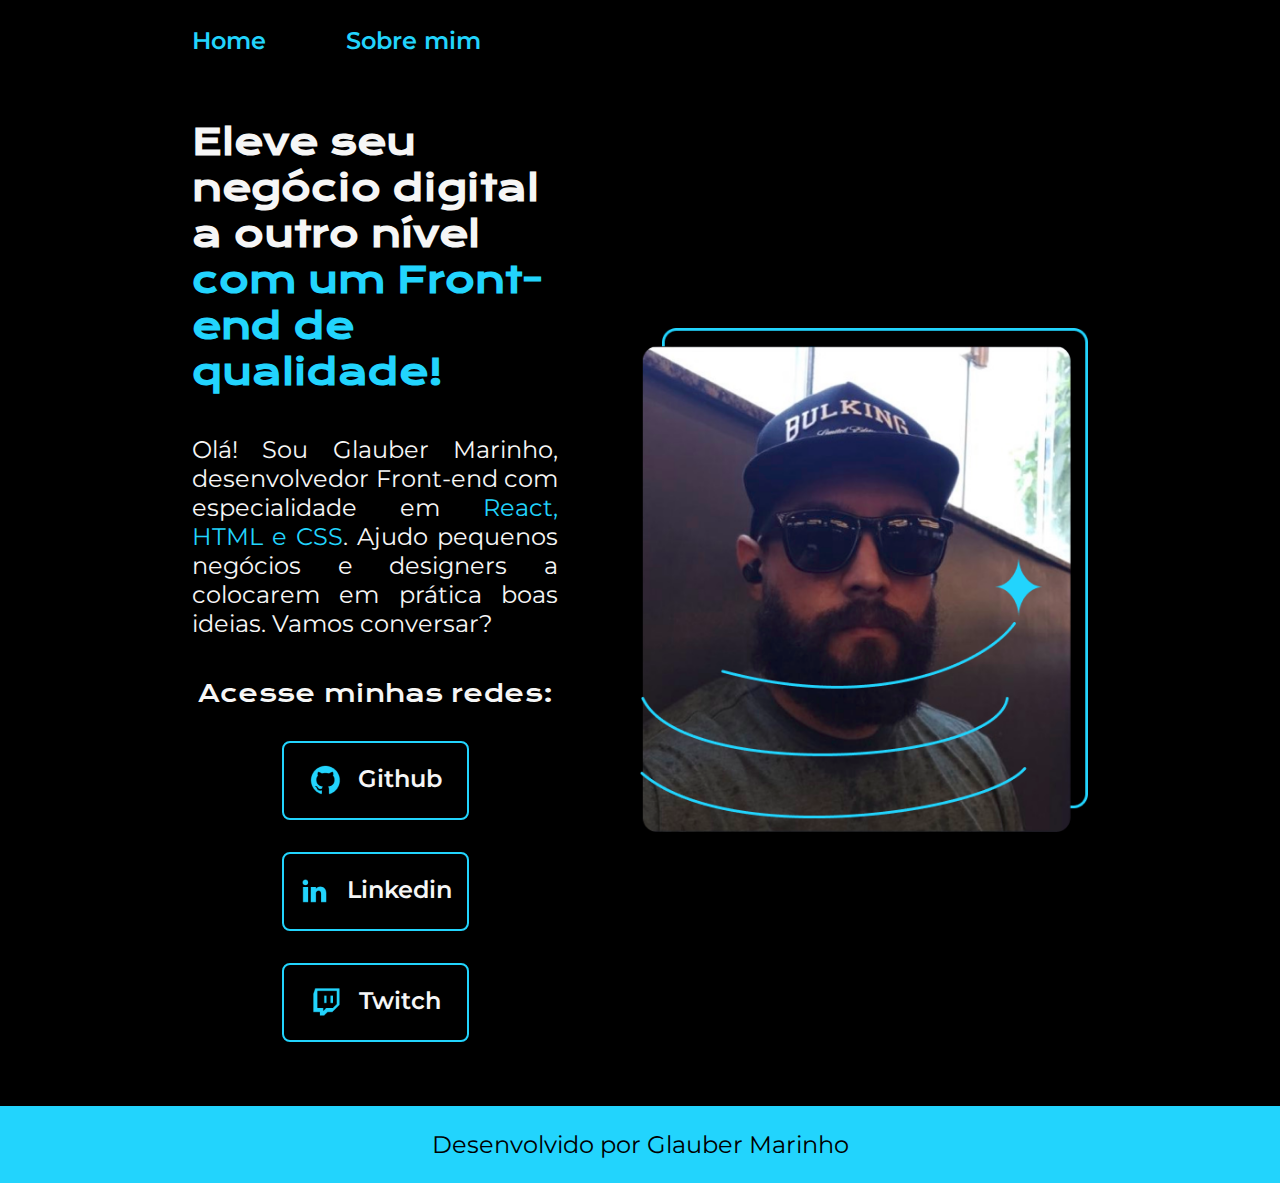
<file: index.html>
<!DOCTYPE html>
<html lang="pt-br">
<head>
    <meta charset="UTF-8">
    <meta http-equiv="X-UA-Compatible" content="IE=edge">
    <meta name="viewport" content="width=device-width, initial-scale=1.0">
    <link rel="stylesheet" type="text/css" href="./styles/style.css" />
    <title>Portfolio</title>
</head>
<body>
    <header class="cabecalho">
        <nav class="cabecalho-menu">
            <a class="cabecalho-menu-link" href="index.html">Home</a>
            <a class="cabecalho-menu-link" href="about.html">Sobre mim</a>
        </nav>
    </header>

    <main class="apresentacao">
        <section class="apresentacao-conteudo">
            <h1 class="apresentacao-conteudo-titulo">Eleve seu negócio digital a outro nível <strong class="titulo-destaque">com um Front-end de qualidade!</strong></h1>
            <p class="apresentacao-conteudo-texto">Olá! Sou Glauber Marinho, desenvolvedor Front-end com especialidade em <span class="langs">React, HTML e CSS</span>. Ajudo pequenos negócios e designers a colocarem em prática boas ideias. Vamos conversar?</p>
            <div class="presentacao-links">
                <h2 class="apresentacao-links-subtitulo">Acesse minhas redes:</h2>
                    <a class="apresentacao-links-navegacao" href="https://www.github.com/bobmarinho" target="_blank">
                        <img src="./assets/github.png" alt="logo do github">
                        Github
                    </a>
                    <a class="apresentacao-links-navegacao" href="https://www.linkedin.com/in/glaubermarinho/" target="_blank">
                        <img src="./assets/linkedin.png" alt="logo do linkedin">
                        Linkedin
                    </a>
                    <a class="apresentacao-links-navegacao" href="https://www.twitch.tv/bobmarinho" target="_blank">
                        <img src="./assets/twitch.png" alt="logo da twitch">
                        Twitch
                    </a>
            </div>
        </section>
            <img class="apresentacao-imagem" src="./assets/bobmarinho.png" alt="Foto do Glauber Marinho">
    </main>

    <footer class="rodape">
        <p>Desenvolvido por Glauber Marinho</p>
    </footer>
</body>
</html>
</file>
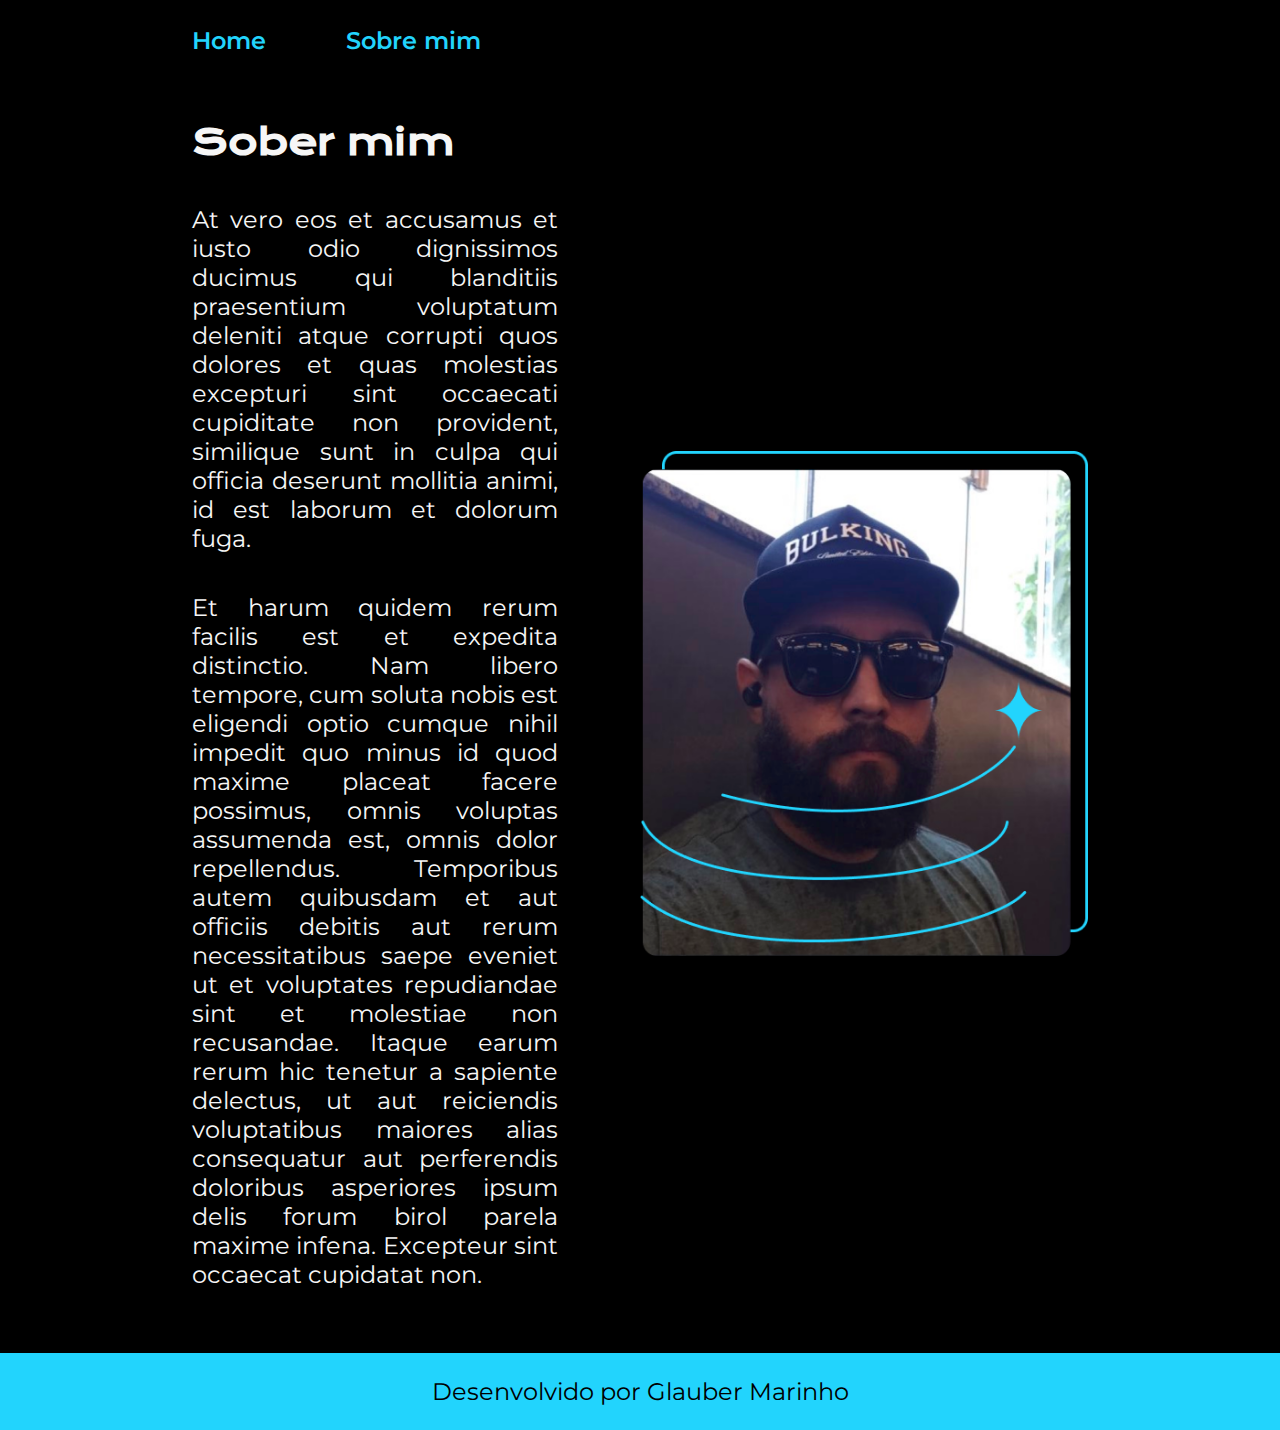
<file: about.html>
<!DOCTYPE html>
<html lang="pt-br">
<head>
    <meta charset="UTF-8">
    <meta http-equiv="X-UA-Compatible" content="IE=edge">
    <meta name="viewport" content="width=device-width, initial-scale=1.0">
    <link rel="stylesheet" type="text/css" href="./styles/style.css" />
    <title>Sobre mim</title>
</head>
<body>
    <header class="cabecalho">
        <nav class="cabecalho-menu">
            <a class="cabecalho-menu-link" href="index.html">Home</a>
            <a class="cabecalho-menu-link" href="about.html">Sobre mim</a>
        </nav>
    </header>

    <main class="apresentacao">
        <section class="apresentacao-conteudo">
            <h1 class="apresentacao-conteudo-titulo">Sober mim</h1>
            <p class="apresentacao-conteudo-texto">At vero eos et accusamus et iusto odio dignissimos ducimus qui blanditiis praesentium voluptatum deleniti atque corrupti quos dolores et quas molestias excepturi sint occaecati cupiditate non provident, similique sunt in culpa qui officia deserunt mollitia animi, id est laborum et dolorum fuga.</p>
            <p class="apresentacao-conteudo-texto">Et harum quidem rerum facilis est et expedita distinctio. Nam libero tempore, cum soluta nobis est eligendi optio cumque nihil impedit quo minus id quod maxime placeat facere possimus, omnis voluptas assumenda est, omnis dolor repellendus. Temporibus autem quibusdam et aut officiis debitis aut rerum necessitatibus saepe eveniet ut et voluptates repudiandae sint et molestiae non recusandae. Itaque earum rerum hic tenetur a sapiente delectus, ut aut reiciendis voluptatibus maiores alias consequatur aut perferendis doloribus asperiores ipsum delis forum birol parela maxime infena. Excepteur sint occaecat cupidatat non.</p>

        </section>
        <img class="apresentacao-imagem" src="./assets/bobmarinho.png" alt="Foto do Glauber Marinho" />
    </main>

    <footer class="rodape">
        <p>Desenvolvido por Glauber Marinho</p>
    </footer>
</body>
</html>
</file>
<file: styles/style.css>
@import url('https://fonts.googleapis.com/css2?family=Krona+One&family=Montserrat:wght@400;600&display=swap');

:root {
    --cor-primaria: #000000;
    --cor-secundaria: #F6F6F6;
    --cor-terciaria: #22D4FD;
    --cor-hover: #272727;

    --fonte-primaria: 'Krona One', sans-serif;
    --fonte-secundaria: 'Montserrat', sans-serif;
}

* {
    padding:0;
    margin:0;
    text-decoration: none;
    vertical-align:baseline;
    list-style:none;
    border:0
}

body {
    /* height: 100vh; */
    box-sizing: border-box;
    background-color: var(--cor-primaria);
    color: var(--cor-secundaria);
}

.cabecalho {
    padding: 2% 0% 0% 15%;
}

.cabecalho-menu {
    display: flex;
    gap: 80px;
}

.cabecalho-menu-link {
    font-family: var(--fonte-secundaria);
    font-size: 1.5rem;
    font-weight: 600;
    color: var(--cor-terciaria);
}

.apresentacao {
    padding: 5% 15%;
    display: flex;
    align-items: center;
    justify-content: space-between;
    gap: 82px;
}

.apresentacao-conteudo {
    width: 50%;
    display: flex;
    flex-direction: column;
    gap: 40px;

}

.apresentacao-conteudo-titulo{
    font-size: 2.25rem;
    font-family: var(--fonte-primaria);
    text-align: start;
}

.apresentacao-conteudo-texto{
    font-size: 1.5rem;
    font-family: var(--fonte-secundaria);
    text-align: justify;
}

.presentacao-links {
    display: flex;
    flex-direction: column;
    justify-content: space-between;
    align-items: center;
    gap: 32px;
}

.apresentacao-links-subtitulo {
    font-family: var(--fonte-primaria);
    font-weight: 400;
    font-size: 1.5rem;
}

.apresentacao-links-navegacao {
    /* background-color: #22D4FD; */
    display: flex;
    justify-content: center;
    gap: 16px;
    width: 50%;
    text-align: center;
    border: 2px solid var(--cor-terciaria);
    border-radius: 8px;
    font-size: 1.5rem;
    padding: 21.5px 0px;
    color: var(--cor-secundaria);
    font-family: var(--fonte-secundaria);
    font-weight: 600;
}

.apresentacao-links-link:hover {
    background-color: var(--cor-hover);
}

.titulo-destaque, .langs {
    color: var(--cor-terciaria);
}

.apresentacao-imagem {
    width: 50%;
}

.rodape {
    padding: 24px;
    color: var(--cor-primaria);
    background-color: var(--cor-terciaria);
    text-align: center;
    font-family: var(--fonte-secundaria);
    font-size: 1.5rem;
    font-weight: 400;
}

@media (max-width: 1200px) {
    .cabecalho {
        padding: 10%;

    }

    .cabecalho-menu {
        justify-content: center;
    }
    
    .apresentacao {
        flex-direction: column-reverse;
        padding: 5%;
    }

    .apresentacao-conteudo {
        width: auto;
    }

}
</file>
